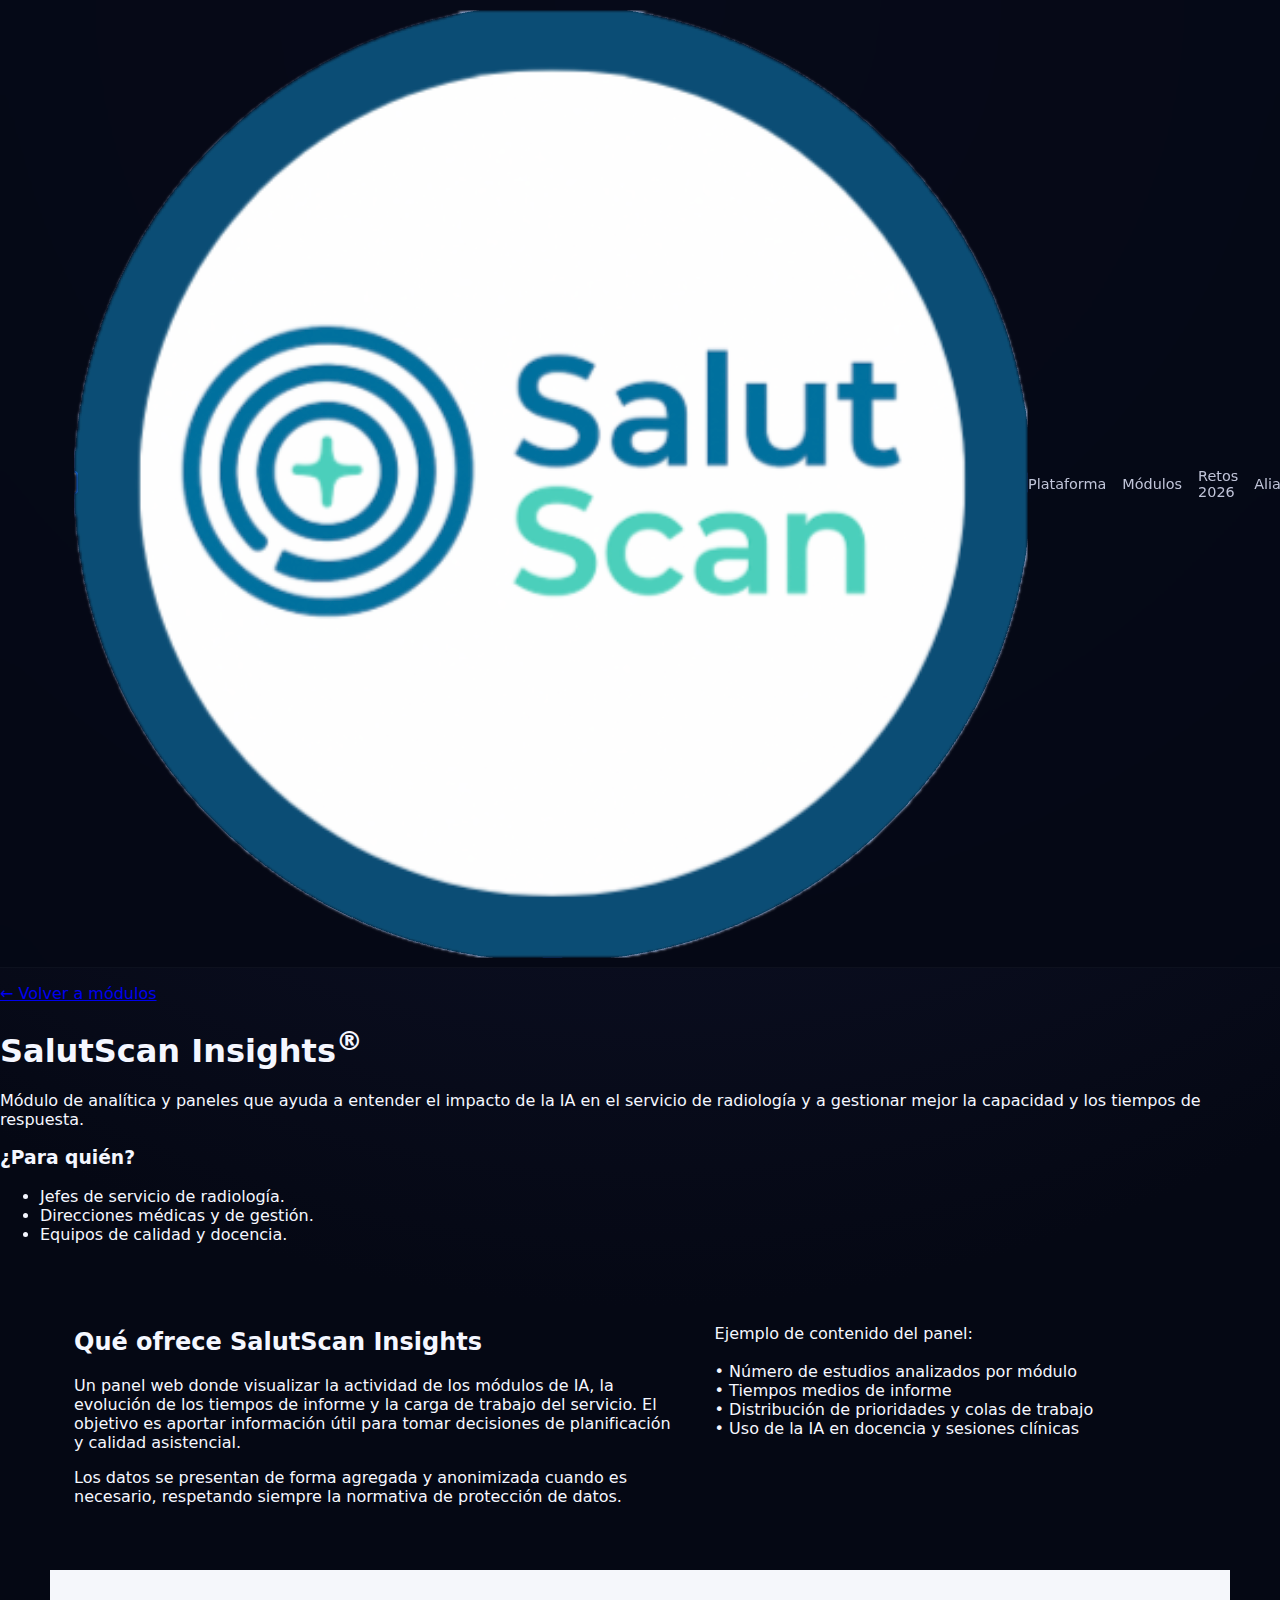
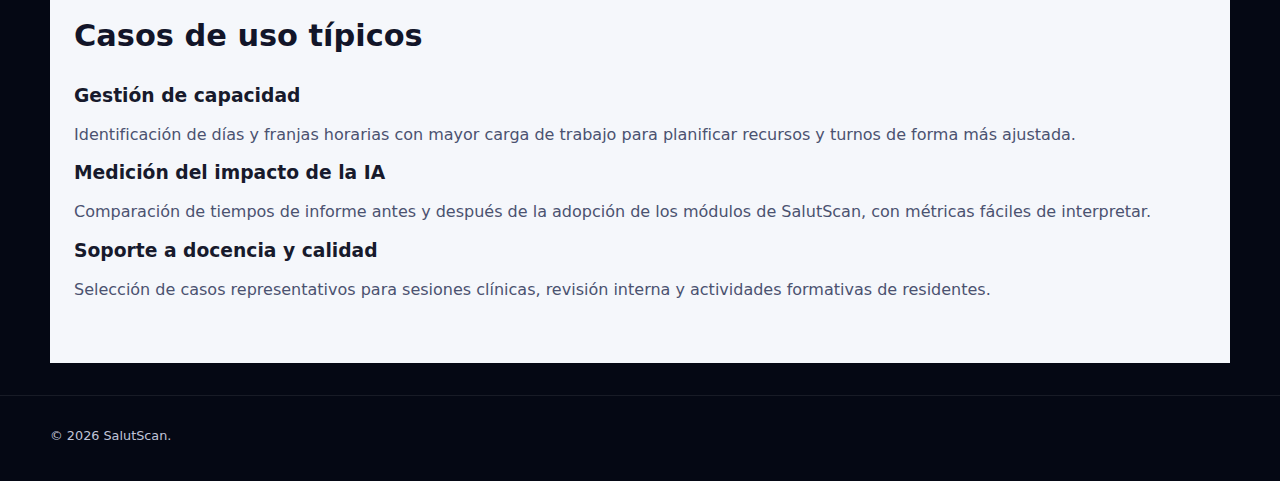
<file: modulo-insights.html>
<!DOCTYPE html>
<html lang="es">
<head>
  <meta charset="UTF-8" />
  <title>SalutScan Insights – Analítica y paneles | SalutScan</title>
  <meta name="viewport" content="width=device-width, initial-scale=1.0" />
  <link rel="stylesheet" href="styles.css" />
</head>
<body class="qs-body">
  <header class="qs-header">
    <div class="qs-header-inner">
      <a href="index.html" class="qs-logo">
        <img src="logo-salutscan.png" alt="SalutScan" class="qs-logo-img" />
      </a>
      <nav class="qs-nav">
        <a href="index.html#plataforma">Plataforma</a>
        <a href="index.html#modulos">Módulos</a>
        <a href="index.html#retos-2026">Retos 2026</a>
        <a href="index.html#alianzas">Alianzas</a>
        <a href="index.html#sobre-nosotros">Sobre nosotros</a>
        <a href="index.html#contacto">Contacto</a>
        <a href="index.html#contacto" class="qs-nav-cta">Solicitar demo</a>
      </nav>
    </div>
  </header>

  <main>
    <section class="qs-subhero">
      <div class="qs-subhero-content">
        <p class="qs-breadcrumb"><a href="index.html#modulos">← Volver a módulos</a></p>
        <h1>SalutScan Insights<sup>®</sup></h1>
        <p class="qs-subhero-subtitle">
          Módulo de analítica y paneles que ayuda a entender el impacto de la IA
          en el servicio de radiología y a gestionar mejor la capacidad y los
          tiempos de respuesta.
        </p>
      </div>
      <div class="qs-subhero-highlight">
        <h3>¿Para quién?</h3>
        <ul>
          <li>Jefes de servicio de radiología.</li>
          <li>Direcciones médicas y de gestión.</li>
          <li>Equipos de calidad y docencia.</li>
        </ul>
      </div>
    </section>

    <section class="qs-section">
      <div class="qs-two-cols">
        <div>
          <h2>Qué ofrece SalutScan Insights</h2>
          <p>
            Un panel web donde visualizar la actividad de los módulos de IA,
            la evolución de los tiempos de informe y la carga de trabajo del
            servicio. El objetivo es aportar información útil para tomar
            decisiones de planificación y calidad asistencial.
          </p>
          <p>
            Los datos se presentan de forma agregada y anonimizada cuando es
            necesario, respetando siempre la normativa de protección de datos.
          </p>
        </div>
        <div class="qs-mockup-box">
          <p>
            Ejemplo de contenido del panel:<br /><br />
            • Número de estudios analizados por módulo<br />
            • Tiempos medios de informe<br />
            • Distribución de prioridades y colas de trabajo<br />
            • Uso de la IA en docencia y sesiones clínicas<br />
          </p>
        </div>
      </div>
    </section>

    <section class="qs-section qs-section-light">
      <div class="qs-section-header">
        <h2>Casos de uso típicos</h2>
      </div>
      <div class="qs-triplet-grid">
        <article class="qs-triplet-card">
          <h3>Gestión de capacidad</h3>
          <p>
            Identificación de días y franjas horarias con mayor carga de
            trabajo para planificar recursos y turnos de forma más ajustada.
          </p>
        </article>
        <article class="qs-triplet-card">
          <h3>Medición del impacto de la IA</h3>
          <p>
            Comparación de tiempos de informe antes y después de la adopción
            de los módulos de SalutScan, con métricas fáciles de interpretar.
          </p>
        </article>
        <article class="qs-triplet-card">
          <h3>Soporte a docencia y calidad</h3>
          <p>
            Selección de casos representativos para sesiones clínicas,
            revisión interna y actividades formativas de residentes.
          </p>
        </article>
      </div>
    </section>
  </main>

  <footer class="qs-footer">
    <div class="qs-footer-inner">
      <p>© 2026 SalutScan.</p>
    </div>
  </footer>
</body>
</html>
</file>
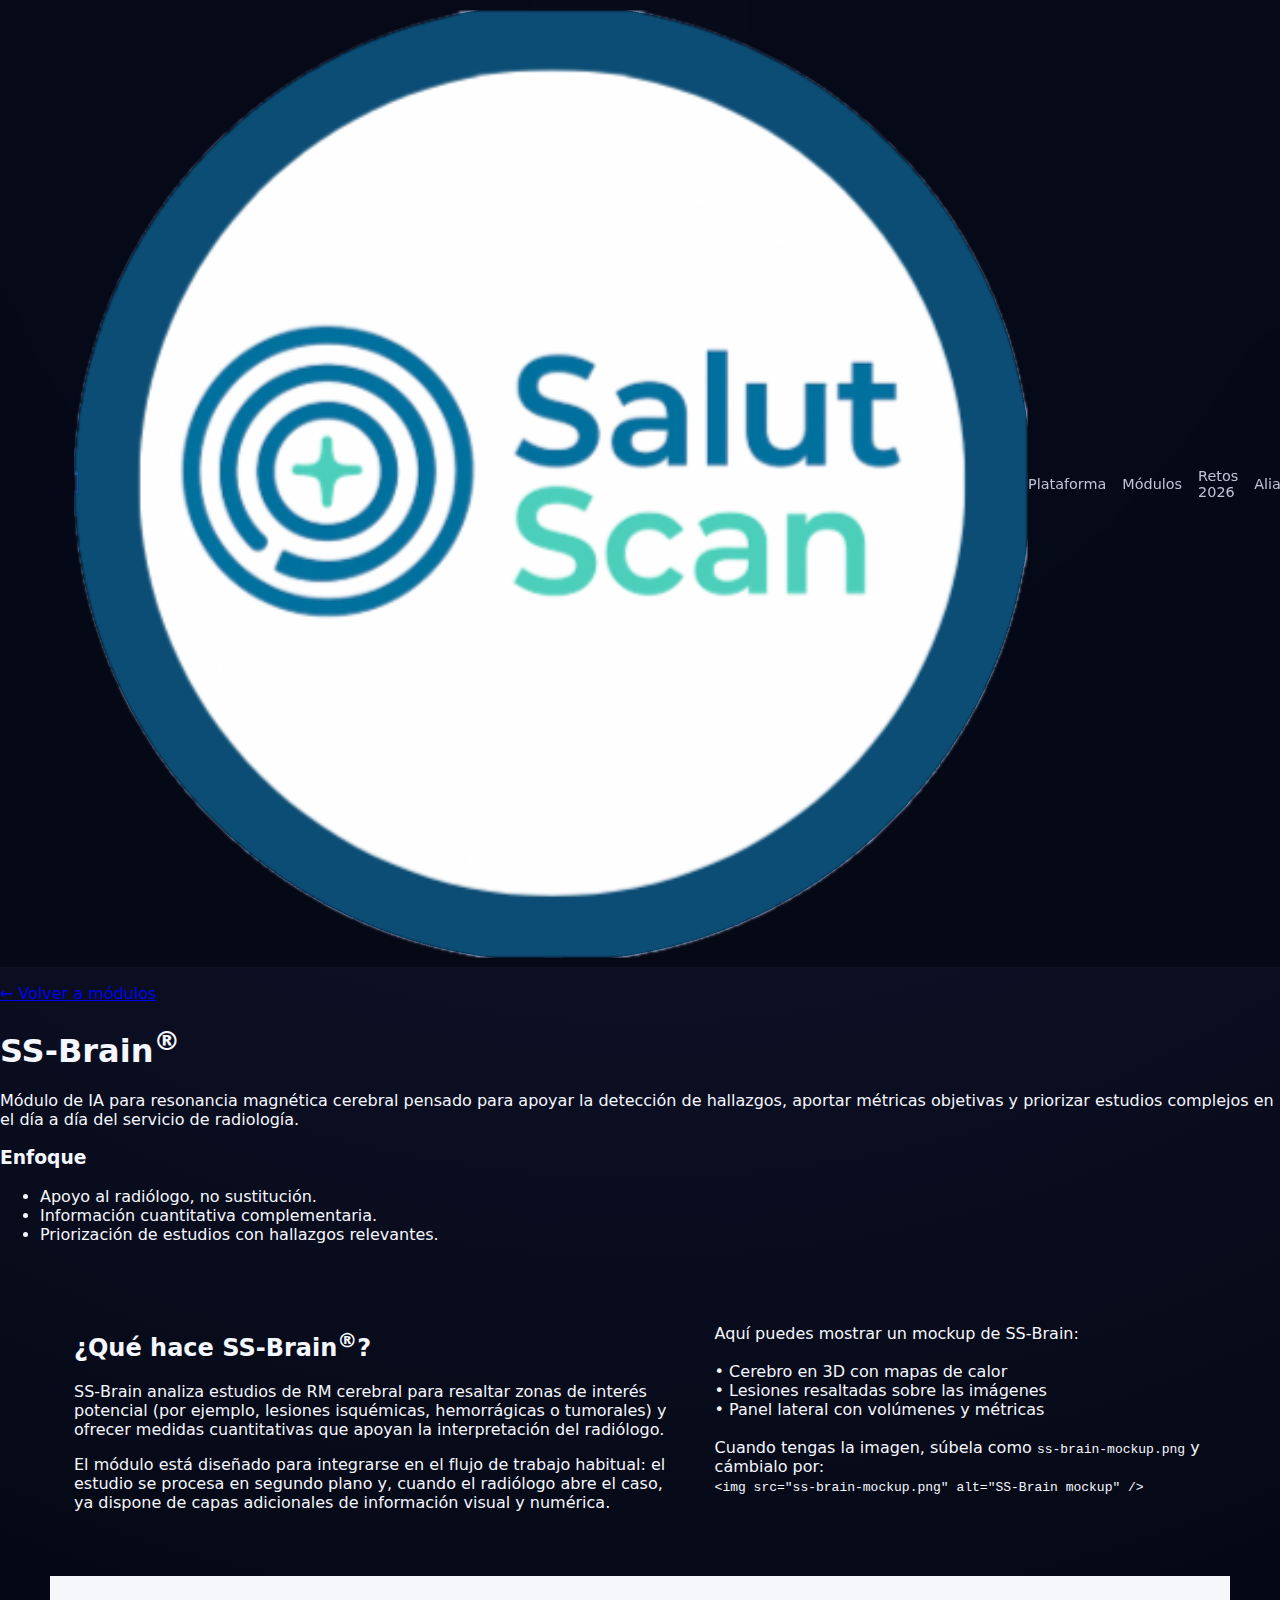
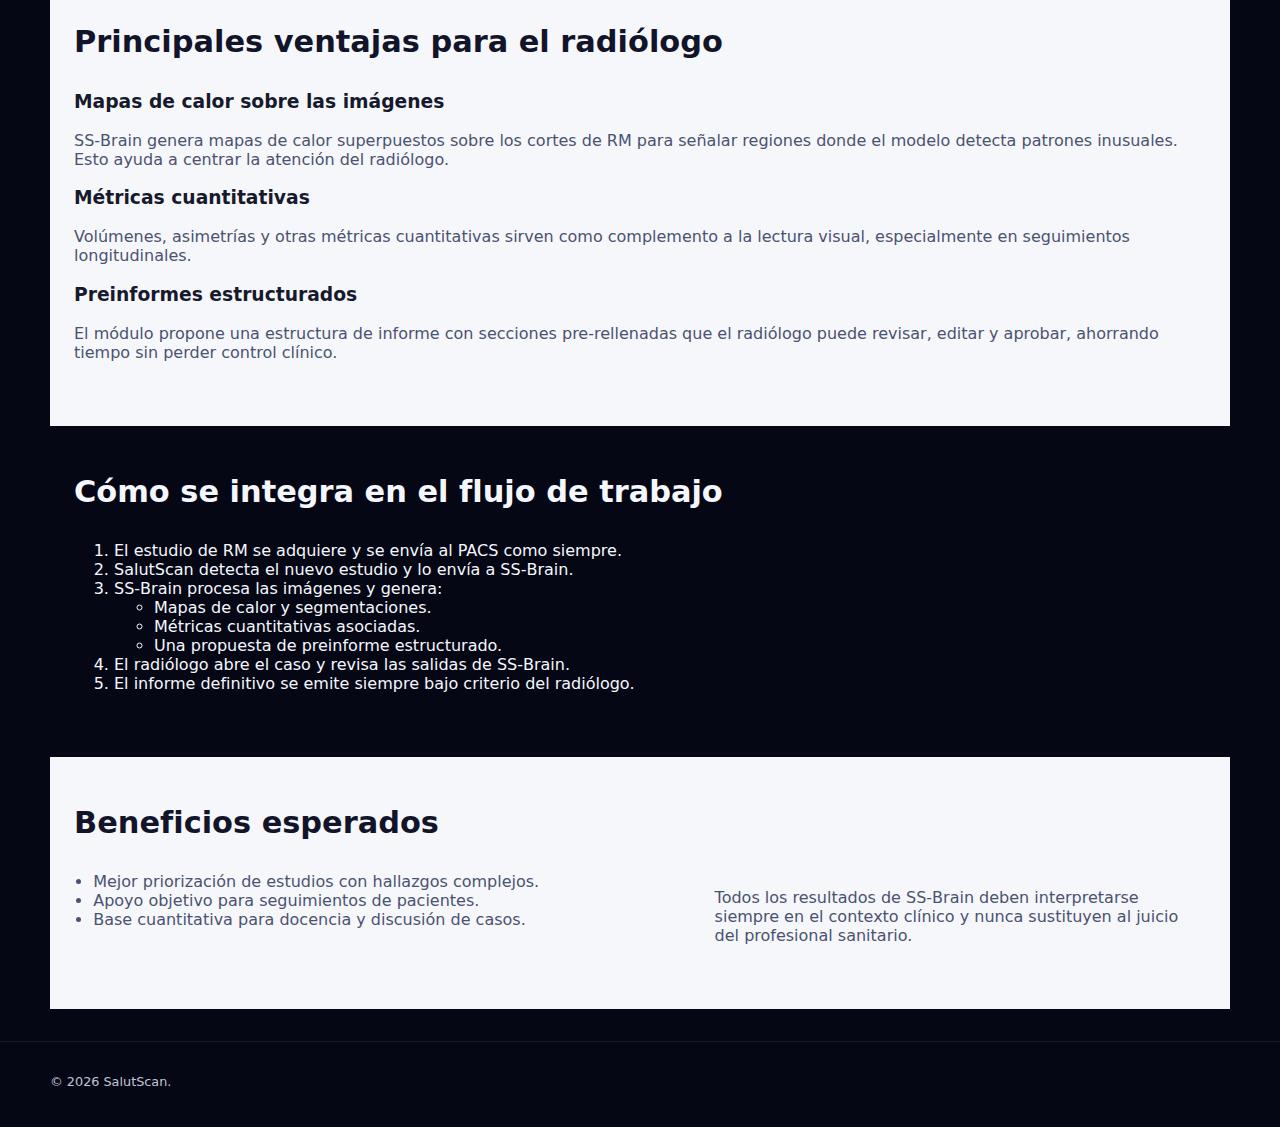
<file: modulo-ss-brain.html>
<!DOCTYPE html>
<html lang="es">
<head>
  <meta charset="UTF-8" />
  <title>SS‑Brain – Módulo de IA para RM cerebral | SalutScan</title>
  <meta name="viewport" content="width=device-width, initial-scale=1.0" />
  <link rel="stylesheet" href="styles.css" />
</head>
<body class="qs-body">
  <!-- HEADER reutilizado -->
  <header class="qs-header">
    <div class="qs-header-inner">
      <a href="index.html" class="qs-logo">
        <img src="logo-salutscan.png" alt="SalutScan" class="qs-logo-img" />
      </a>
      <nav class="qs-nav">
        <a href="index.html#plataforma">Plataforma</a>
        <a href="index.html#modulos">Módulos</a>
        <a href="index.html#retos-2026">Retos 2026</a>
        <a href="index.html#alianzas">Alianzas</a>
        <a href="index.html#sobre-nosotros">Sobre nosotros</a>
        <a href="index.html#contacto">Contacto</a>
        <a href="index.html#contacto" class="qs-nav-cta">Solicitar demo</a>
      </nav>
    </div>
  </header>

  <main>
    <section class="qs-subhero">
      <div class="qs-subhero-content">
        <p class="qs-breadcrumb"><a href="index.html#modulos">← Volver a módulos</a></p>
        <h1>SS‑Brain<sup>®</sup></h1>
        <p class="qs-subhero-subtitle">
          Módulo de IA para resonancia magnética cerebral pensado para apoyar
          la detección de hallazgos, aportar métricas objetivas y priorizar
          estudios complejos en el día a día del servicio de radiología.
        </p>
      </div>
      <div class="qs-subhero-highlight">
        <h3>Enfoque</h3>
        <ul>
          <li>Apoyo al radiólogo, no sustitución.</li>
          <li>Información cuantitativa complementaria.</li>
          <li>Priorización de estudios con hallazgos relevantes.</li>
        </ul>
      </div>
    </section>

    <section class="qs-section">
      <div class="qs-two-cols">
        <div>
          <h2>¿Qué hace SS‑Brain<sup>®</sup>?</h2>
          <p>
            SS‑Brain analiza estudios de RM cerebral para resaltar zonas de
            interés potencial (por ejemplo, lesiones isquémicas, hemorrágicas
            o tumorales) y ofrecer medidas cuantitativas que apoyan la
            interpretación del radiólogo.
          </p>
          <p>
            El módulo está diseñado para integrarse en el flujo de trabajo
            habitual: el estudio se procesa en segundo plano y, cuando el
            radiólogo abre el caso, ya dispone de capas adicionales de
            información visual y numérica.
          </p>
        </div>
        <div class="qs-mockup-box">
          <p>
            Aquí puedes mostrar un mockup de SS‑Brain:<br /><br />
            • Cerebro en 3D con mapas de calor<br />
            • Lesiones resaltadas sobre las imágenes<br />
            • Panel lateral con volúmenes y métricas<br /><br />
            Cuando tengas la imagen, súbela como
            <code>ss-brain-mockup.png</code> y cámbialo por:<br />
            <code>&lt;img src="ss-brain-mockup.png" alt="SS‑Brain mockup" /&gt;</code>
          </p>
        </div>
      </div>
    </section>

    <section class="qs-section qs-section-light">
      <div class="qs-section-header">
        <h2>Principales ventajas para el radiólogo</h2>
      </div>
      <div class="qs-triplet-grid">
        <article class="qs-triplet-card">
          <h3>Mapas de calor sobre las imágenes</h3>
          <p>
            SS‑Brain genera mapas de calor superpuestos sobre los cortes
            de RM para señalar regiones donde el modelo detecta patrones
            inusuales. Esto ayuda a centrar la atención del radiólogo.
          </p>
        </article>
        <article class="qs-triplet-card">
          <h3>Métricas cuantitativas</h3>
          <p>
            Volúmenes, asimetrías y otras métricas cuantitativas sirven
            como complemento a la lectura visual, especialmente en
            seguimientos longitudinales.
          </p>
        </article>
        <article class="qs-triplet-card">
          <h3>Preinformes estructurados</h3>
          <p>
            El módulo propone una estructura de informe con secciones
            pre-rellenadas que el radiólogo puede revisar, editar y aprobar,
            ahorrando tiempo sin perder control clínico.
          </p>
        </article>
      </div>
    </section>

    <section class="qs-section">
      <div class="qs-section-header">
        <h2>Cómo se integra en el flujo de trabajo</h2>
      </div>
      <ol class="qs-numbered-list">
        <li>El estudio de RM se adquiere y se envía al PACS como siempre.</li>
        <li>SalutScan detecta el nuevo estudio y lo envía a SS‑Brain.</li>
        <li>
          SS‑Brain procesa las imágenes y genera:
          <ul>
            <li>Mapas de calor y segmentaciones.</li>
            <li>Métricas cuantitativas asociadas.</li>
            <li>Una propuesta de preinforme estructurado.</li>
          </ul>
        </li>
        <li>El radiólogo abre el caso y revisa las salidas de SS‑Brain.</li>
        <li>
          El informe definitivo se emite siempre bajo criterio del radiólogo.
        </li>
      </ol>
    </section>

    <section class="qs-section qs-section-light">
      <div class="qs-section-header">
        <h2>Beneficios esperados</h2>
      </div>
      <div class="qs-two-cols">
        <div>
          <ul class="qs-values-list">
            <li>Mejor priorización de estudios con hallazgos complejos.</li>
            <li>Apoyo objetivo para seguimientos de pacientes.</li>
            <li>Base cuantitativa para docencia y discusión de casos.</li>
          </ul>
        </div>
        <div>
          <p class="qs-text-muted">
            Todos los resultados de SS‑Brain deben interpretarse siempre
            en el contexto clínico y nunca sustituyen al juicio del
            profesional sanitario.
          </p>
        </div>
      </div>
    </section>
  </main>

  <footer class="qs-footer">
    <div class="qs-footer-inner">
      <p>© 2026 SalutScan.</p>
    </div>
  </footer>
</body>
</html>
</file>
<file: styles.css>
/* Estilo general inspirado en Quibim, adaptado a SalutScan */

:root {
  --bg-main: #050814;
  --bg-section-light: #f5f7fb;
  --bg-card: #101322;
  --accent: #41c7ff;
  --accent-soft: #1a8dd6;
  --text-main: #f5f7ff;
  --text-muted: #c0c4d8;
  --border-soft: #262a3d;
  --radius: 10px;
  --shadow-soft: 0 18px 45px rgba(0, 0, 0, 0.45);
  --max-width: 1180px;
}

* {
  box-sizing: border-box;
}

.qs-body {
  margin: 0;
  font-family: system-ui, -apple-system, BlinkMacSystemFont, "Segoe UI", sans-serif;
  color: var(--text-main);
  background: radial-gradient(circle at top, #171b3a 0, #050814 60%);
}

/* HEADER */

.qs-header {
  position: sticky;
  top: 0;
  z-index: 20;
  backdrop-filter: blur(14px);
  background: rgba(5, 8, 20, 0.88);
  border-bottom: 1px solid rgba(255, 255, 255, 0.04);
}

.qs-header-inner {
  max-width: var(--max-width);
  margin: 0 auto;
  padding: 0.6rem 1.5rem;
  display: flex;
  align-items: center;
  justify-content: space-between;
}

.qs-logo {
  display: flex;
  align-items: center;
  gap: 0.55rem;
}

.qs-logo-mark {
  width: 32px;
  height: 32px;
  border-radius: 999px;
  background: radial-gradient(circle at 30% 10%, #ffffff 0, var(--accent) 40%, #0059a8 100%);
  display: flex;
  align-items: center;
  justify-content: center;
  color: #050814;
  font-weight: 800;
}

.qs-logo-text {
  font-weight: 650;
  letter-spacing: 0.04em;
  text-transform: uppercase;
  font-size: 0.85rem;
}

.qs-nav {
  display: flex;
  align-items: center;
  gap: 1rem;
  font-size: 0.9rem;
}

.qs-nav a {
  color: var(--text-muted);
  text-decoration: none;
}

.qs-nav a:hover {
  color: var(--text-main);
}

.qs-nav-cta {
  padding: 0.35rem 0.9rem;
  border-radius: 999px;
  border: 1px solid var(--accent);
  color: var(--accent) !important;
}

/* HERO */

.qs-hero {
  max-width: var(--max-width);
  margin: 0 auto;
  padding: 3.5rem 1.5rem 3rem 1.5rem;
  display: grid;
  grid-template-columns: minmax(0, 1.1fr) minmax(0, 0.9fr);
  gap: 2.5rem;
  align-items: center;
}

.qs-hero-media {
  order: -1;
}

.qs-hero-video-placeholder {
  border-radius: 26px;
  border: 1px solid rgba(255, 255, 255, 0.08);
  background: radial-gradient(circle at top left, #27316a, #080a19);
  min-height: 260px;
  display: flex;
  align-items: center;
  justify-content: center;
  color: var(--text-muted);
  text-align: center;
  padding: 1.5rem;
  box-shadow: var(--shadow-soft);
  font-size: 0.95rem;
}

.qs-hero-content h1 {
  font-size: 2.4rem;
  line-height: 1.1;
  margin: 0 0 1rem 0;
}

.qs-hero-subtitle {
  color: var(--text-muted);
  max-width: 540px;
  margin-bottom: 1.8rem;
}

.qs-hero-actions {
  display: flex;
  flex-wrap: wrap;
  gap: 0.9rem;
  margin-bottom: 2rem;
}

/* BOTONES */

.qs-btn-primary,
.qs-btn-secondary {
  display: inline-block;
  padding: 0.8rem 1.6rem;
  border-radius: 999px;
  text-decoration: none;
  font-weight: 600;
  font-size: 0.95rem;
  cursor: pointer;
}

.qs-btn-primary {
  background: linear-gradient(135deg, var(--accent), var(--accent-soft));
  color: #050814;
  box-shadow: 0 12px 28px rgba(65, 199, 255, 0.45);
}

.qs-btn-primary:hover {
  filter: brightness(1.04);
}

.qs-btn-secondary {
  background: transparent;
  color: var(--text-main);
  border: 1px solid rgba(255, 255, 255, 0.3);
}

.qs-btn-secondary:hover {
  background: rgba(255, 255, 255, 0.06);
}

/* STATS */

.qs-hero-stats {
  display: flex;
  flex-wrap: wrap;
  gap: 1.5rem;
}

.qs-hero-stats > div {
  min-width: 120px;
}

.qs-stat-number {
  display: block;
  font-size: 1.4rem;
  font-weight: 650;
}

.qs-stat-label {
  font-size: 0.8rem;
  color: var(--text-muted);
}

/* SECCIONES GENERALES */

.qs-section {
  max-width: var(--max-width);
  margin: 0 auto;
  padding: 3rem 1.5rem;
}

.qs-section-light {
  background: var(--bg-section-light);
  color: #171a2c;
}

.qs-section-light .qs-section-header h2 {
  color: #121529;
}

.qs-section-light .qs-section-header p,
.qs-section-light p {
  color: #4b5270;
}

.qs-section-header {
  max-width: 720px;
  margin-bottom: 2rem;
}

.qs-section-header h2 {
  margin: 0 0 0.6rem 0;
  font-size: 1.9rem;
}

.qs-section-header p {
  margin: 0;
  color: var(--text-muted);
}

.qs-section-light .qs-section-header p {
  color: #4b5270;
}

/* LAYOUT COLS */

.qs-two-cols {
  display: grid;
  grid-template-columns: minmax(0, 1.1fr) minmax(0, 0.9fr);
  gap: 2.5rem;
  align-items: flex-start;
}

/* PLATAFORMA */

.qs-platform-grid {
  display: grid;
  grid-template-columns: repeat(2, minmax(0, 1fr));
  gap: 1rem;
}

.qs-platform-item {
  border-radius: 14px;
  background: rgba(13, 18, 42, 0.9);
  border: 1px solid var(--border-soft);
  padding: 1.1rem 1.2rem;
}

.qs-section-light .qs-platform-item {
  background: #ffffff;
  border-color: #dde2f0;
}

.qs-platform-item h3 {
  margin-top: 0;
  margin-bottom: 0.3rem;
  font-size: 1rem;
}

.qs-platform-item p {
  margin: 0;
  font-size: 0.9rem;
  color: var(--text-muted);
}

.qs-section-light .qs-platform-item p {
  color: #4b5270;
}

/* LINK FLECHA */

.qs-link-arrow {
  display: inline-flex;
  align-items: center;
  gap: 0.3rem;
  margin-top: 1rem;
  font-size: 0.9rem;
  color: var(--accent-soft);
  text-decoration: none;
}

.qs-link-arrow::after {
  content: "→";
  font-size: 0.9rem;
}

/* PRODUCTOS */

.qs-product-grid {
  display: grid;
  grid-template-columns: repeat(3, minmax(0, 1fr));
  gap: 1.5rem;
}

.qs-product-card {
  border-radius: 18px;
  background: rgba(13, 18, 42, 0.95);
  border: 1px solid var(--border-soft);
  padding: 1.5rem 1.4rem;
  box-shadow: var(--shadow-soft);
}

.qs-product-card h3 {
  margin-top: 0;
  margin-bottom: 0.2rem;
}

.qs-product-tag {
  margin-top: 0;
  margin-bottom: 0.9rem;
  font-size: 0.8rem;
  text-transform: uppercase;
  letter-spacing: 0.05em;
  color: var(--accent);
}

.qs-product-card p {
  font-size: 0.9rem;
  color: var(--text-muted);
}

.qs-product-card ul {
  margin-top: 0.8rem;
  padding-left: 1.1rem;
  color: var(--text-muted);
}

/* CASOS CLÍNICOS */

.qs-case-grid {
  display: grid;
  grid-template-columns: repeat(3, minmax(0, 1fr));
  gap: 1.5rem;
}

.qs-case-card {
  border-radius: 16px;
  background: #ffffff;
  border: 1px solid #dde2f0;
  padding: 1.3rem 1.4rem;
  box-shadow: 0 8px 18px rgba(18, 22, 53, 0.08);
}

.qs-case-date {
  margin: 0 0 0.4rem 0;
  font-size: 0.8rem;
  text-transform: uppercase;
  letter-spacing: 0.04em;
  color: #8188a5;
}

.qs-case-card h3 {
  margin: 0 0 0.5rem 0;
  font-size: 1rem;
  color: #171a2c;
}

.qs-case-card p {
  margin: 0 0 0.6rem 0;
  font-size: 0.9rem;
  color: #4b5270;
}

/* NOTICIAS */

.qs-news-grid {
  display: grid;
  grid-template-columns: repeat(3, minmax(0, 1fr));
  gap: 1.5rem;
}

.qs-news-card {
  border-radius: 16px;
  border: 1px solid var(--border-soft);
  background: rgba(10, 13, 30, 0.95);
  padding: 1.3rem 1.4rem;
}

.qs-news-tag {
  margin: 0 0 0.4rem 0;
  font-size: 0.75rem;
  text-transform: uppercase;
  letter-spacing: 0.05em;
  color: var(--accent);
}

.qs-news-card h3 {
  margin: 0 0 0.5rem 0;
  font-size: 1rem;
}

.qs-news-card p {
  margin: 0;
  font-size: 0.9rem;
  color: var(--text-muted);
}

/* SOBRE NOSOTROS */

.qs-values-list {
  list-style: disc;
  padding-left: 1.2rem;
  margin: 0;
  color: #4b5270;
}

.qs-section:not(.qs-section-light) .qs-values-list {
  color: var(--text-muted);
}

/* CONTACTO */

.qs-contact-form {
  border-radius: 16px;
  border: 1px solid var(--border-soft);
  background: rgba(10, 13, 30, 0.96);
  padding: 1.4rem 1.5rem;
  box-shadow: var(--shadow-soft);
}

.qs-form-group {
  margin-bottom: 0.9rem;
}

.qs-form-group label {
  display: block;
  margin-bottom: 0.3rem;
  font-size: 0.85rem;
}

.qs-form-group input,
.qs-form-group select,
.qs-form-group textarea {
  width: 100%;
  padding: 0.5rem 0.6rem;
  border-radius: 8px;
  border: 1px solid var(--border-soft);
  background: #050814;
  color: var(--text-main);
  font-family: inherit;
  font-size: 0.9rem;
}

.qs-form-group input:focus,
.qs-form-group select:focus,
.qs-form-group textarea:focus {
  outline: none;
  border-color: var(--accent-soft);
  box-shadow: 0 0 0 1px rgba(65, 199, 255, 0.4);
}

.qs-contact-info {
  list-style: none;
  padding-left: 0;
  color: var(--text-muted);
}

.qs-contact-info li {
  margin-bottom: 0.5rem;
}

/* FOOTER */

.qs-footer {
  border-top: 1px solid rgba(255, 255, 255, 0.08);
  padding: 1.2rem 1.5rem 1.6rem 1.5rem;
  margin-top: 2rem;
}

.qs-footer-inner {
  max-width: var(--max-width);
  margin: 0 auto;
  display: flex;
  flex-wrap: wrap;
  justify-content: space-between;
  gap: 1rem;
  font-size: 0.8rem;
  color: var(--text-muted);
}

.qs-footer-links {
  display: flex;
  flex-wrap: wrap;
  gap: 0.8rem;
}

.qs-footer-links a {
  color: var(--text-muted);
  text-decoration: none;
  font-size: 0.8rem;
}

/* RESPONSIVE */

@media (max-width: 1024px) {
  .qs-hero {
    grid-template-columns: 1fr;
  }
  .qs-hero-media {
    order: 0;
  }
  .qs-two-cols {
    grid-template-columns: 1fr;
  }
  .qs-product-grid,
  .qs-case-grid,
  .qs-news-grid {
    grid-template-columns: repeat(2, minmax(0, 1fr));
  }
}

@media (max-width: 768px) {
  .qs-header-inner {
    padding-inline: 1rem;
  }
  .qs-nav {
    display: none; /* para no complicar con hamburguesa */
  }
  .qs-section,
  .qs-hero {
    padding-inline: 1rem;
  }
  .qs-product-grid,
  .qs-case-grid,
  .qs-news-grid {
    grid-template-columns: 1fr;
  }
}
</file>
